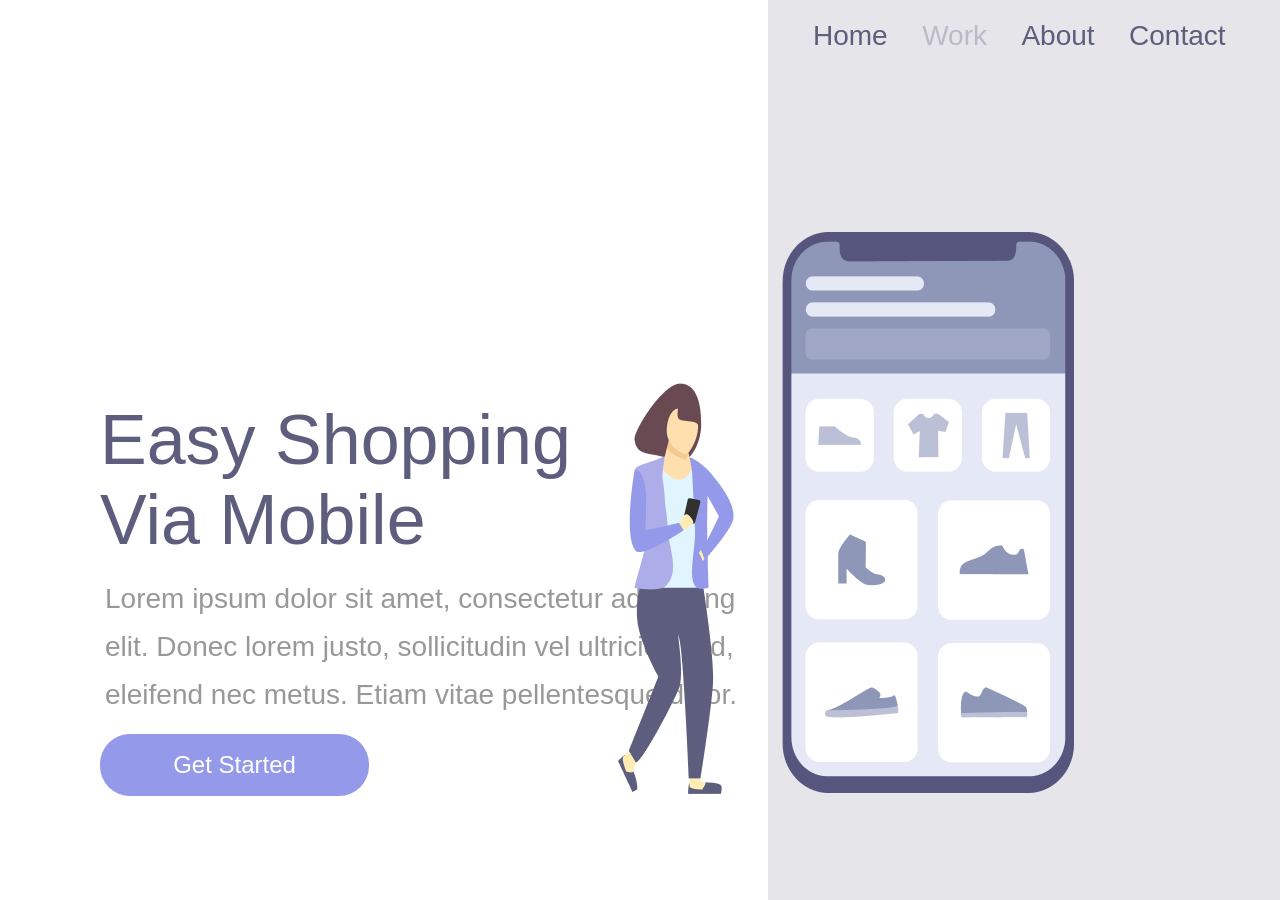
<file: index.html>
<!DOCTYPE html>
<html lang="en">
<head>
    <meta charset="UTF-8">
    <meta name="viewport" content="width=device-width, initial-scale=1.0">
    <link rel="preconnect" href="https://fonts.googleapis.com">
<link rel="preconnect" href="https://fonts.gstatic.com" crossorigin>
<link href="https: //fonts.googleapis.com/css2? family= Montserrat:wght@400;500;600;700;900 & family= Oswald & family= Poppins:wght@400;500;700 & display=swap" rel="stylesheet ">
<link rel="stylesheet" href="./respon_1.css">
    <title>Projeto_Responsividade_01</title>
</head>
<body>
    <div class="wrapper">
    <section class="container-left">
        <h1>Easy Shopping Via Mobile</h1>
        <p>Lorem ipsum dolor sit amet, consectetur  adipiscing elit. Donec lorem justo, sollicitudin vel ultricies sed, eleifend nec metus. Etiam vitae pellentesque dolor. </p>
        <button>Get Started</button>
    </section>
    <section class="container-right">
<header>
    <a class="link-header">Home</a>
    <a class="link-header">Work</a>
    <a class="link-header">About</a>
    <a class="link-header">Contact</a>
 
</header>
<img src="img/gil-phone.png" alt="gil-phone">

    </section>
</div>
</body>
</html>
</file>
<file: respon_1.css>
* {
    margin: 0;
    padding: 0;
    box-sizing: border-box;
    font-family: 'Montserrat', sans-serif;

}

.wrapper {
    width: 100vw;
    height: 100vh;
}

.container-left {
    display: inline-block;
    width: 60%;
    padding-left: 100px;
    margin-top: 400px;
}

.container-right {
    display: inline-block;
    background: rgba(93, 93, 125, 0.16);
    height: 100vh;
    width: 40%;
    position: absolute;

}

img {
    position: relative;
    top: 20%;
    right: 150px;
}

h1 {
    width: 500px;
    color: #5D5D7D;
    font-size: 70px;
    font-weight: 400;
}

p {
    width: 640px;
    font-size: 28px;
    font-weight: 400;
    line-height: 48px;
    opacity: 0.4;
    margin: 15px 5px;


}

button {
    width: 269px;
    height: 62px;
    background-color: #9499EA;
    border-radius: 30px;
    border: none;
    color: #FFF;
    font-size: 24px;
    font-weight: 400;
    cursor: pointer;
}

button:active {

    opacity: 0.5;
}

header {
    margin-left: 45px;
    margin-top: 20px;
    cursor: pointer;


}

a {
    margin-right: 30px;
    color: #5D5D7D;
    font-size: 28px;
    font-weight: 400;


}

a:hover {
    opacity: 0.3;
}

a:active {
    opacity: 0.2;
}

a:nth-child(2) {
    opacity: 0.3;
}

@media screen and (max-width: 900px) {
    .container-left {
        width: 100%;
        height: 50%;
        margin: 0;
        padding: 0;
    }

    .container-right {
        width: 100%;
        height: auto;
        display: block;
        position: static;
        padding: 35px;
        margin-top: 30px;
    }

    header {
        display: none;
    }

    img {
        position: static;
    }

    h1 {
        font-size: 35px;
        font-weight: 400;
        Line height: 52px;
        width: auto;
        text-align: center;
        margin: 28px 50px 0 60px;

    }

    p {
        font-size: 17px;
        margin: 15px 30px 15px 40px;
        width: auto;
        text-align: center;
        line-height: 24px;
    }

    button {
        margin: 0 auto;
        display: block;
        width: 50%;
        
    }
    img{
        position: static;
        max-width: 80%;
        
    }
}
</file>
